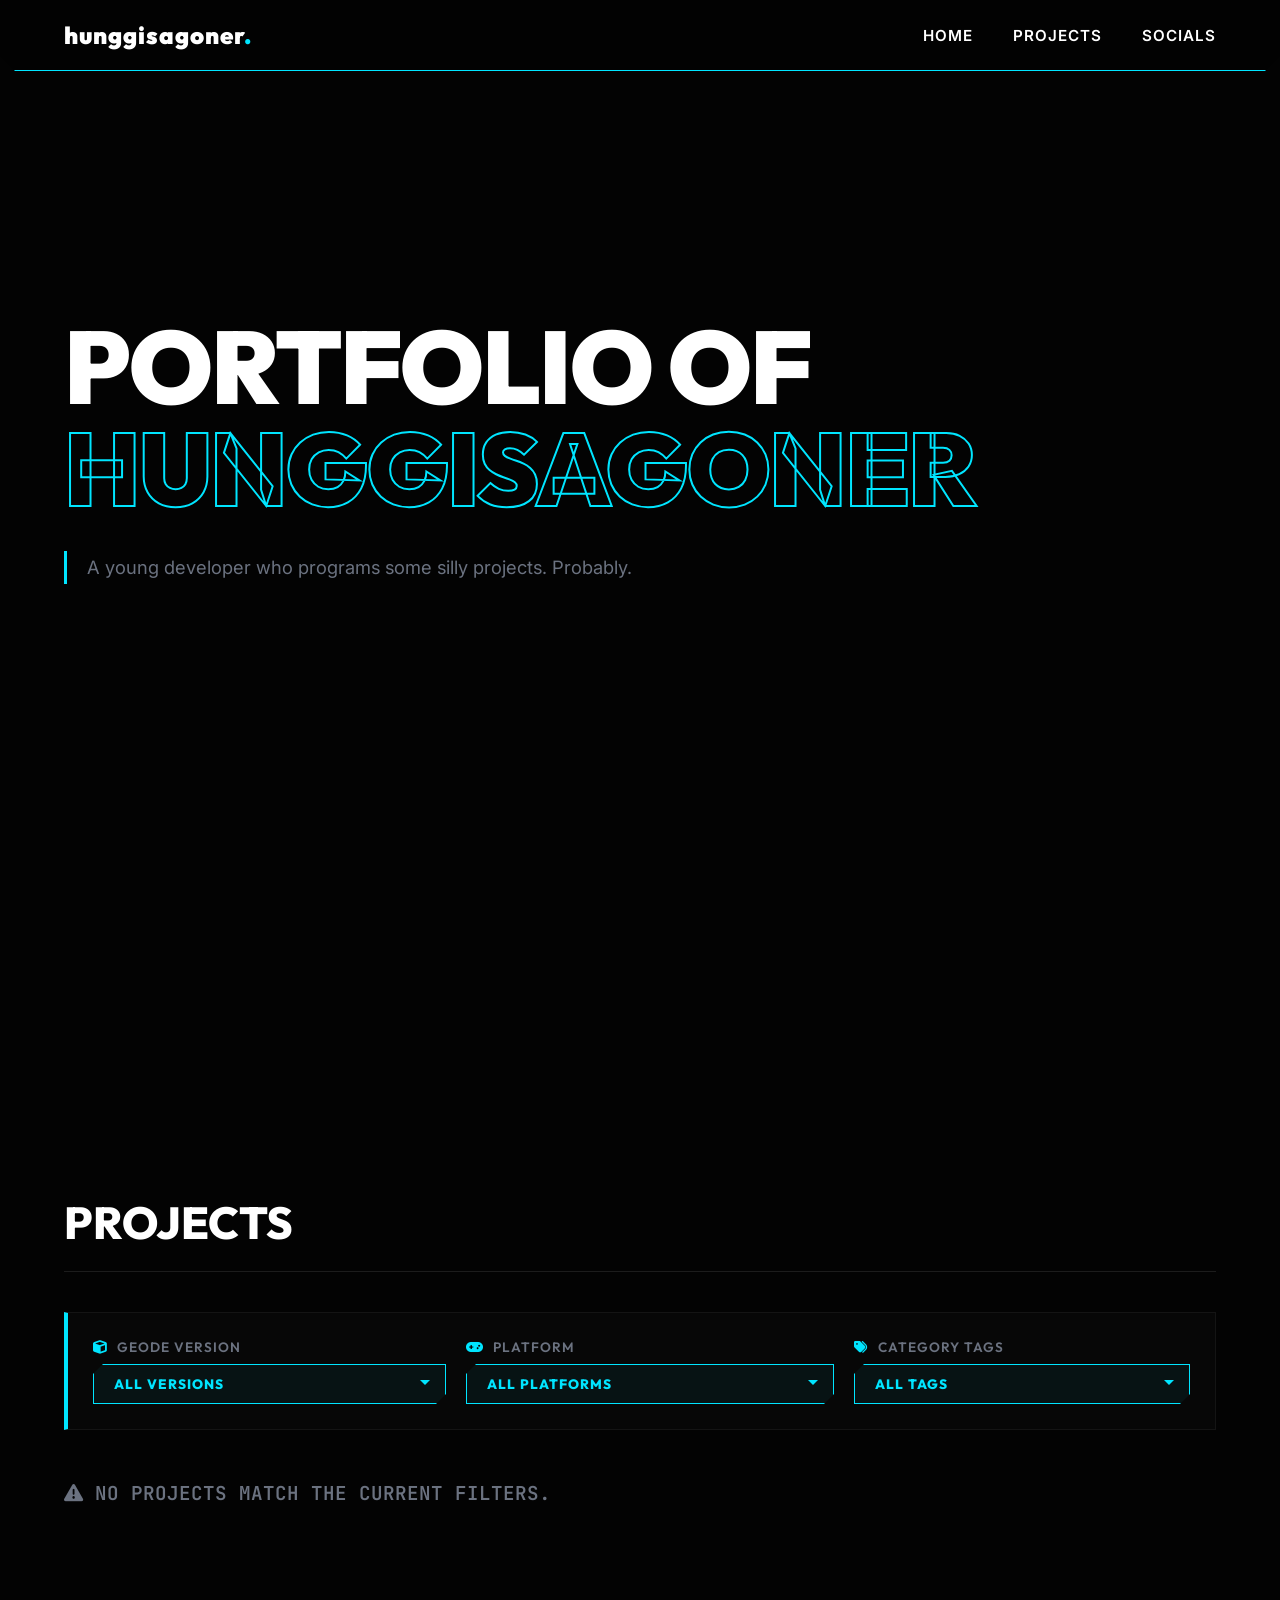
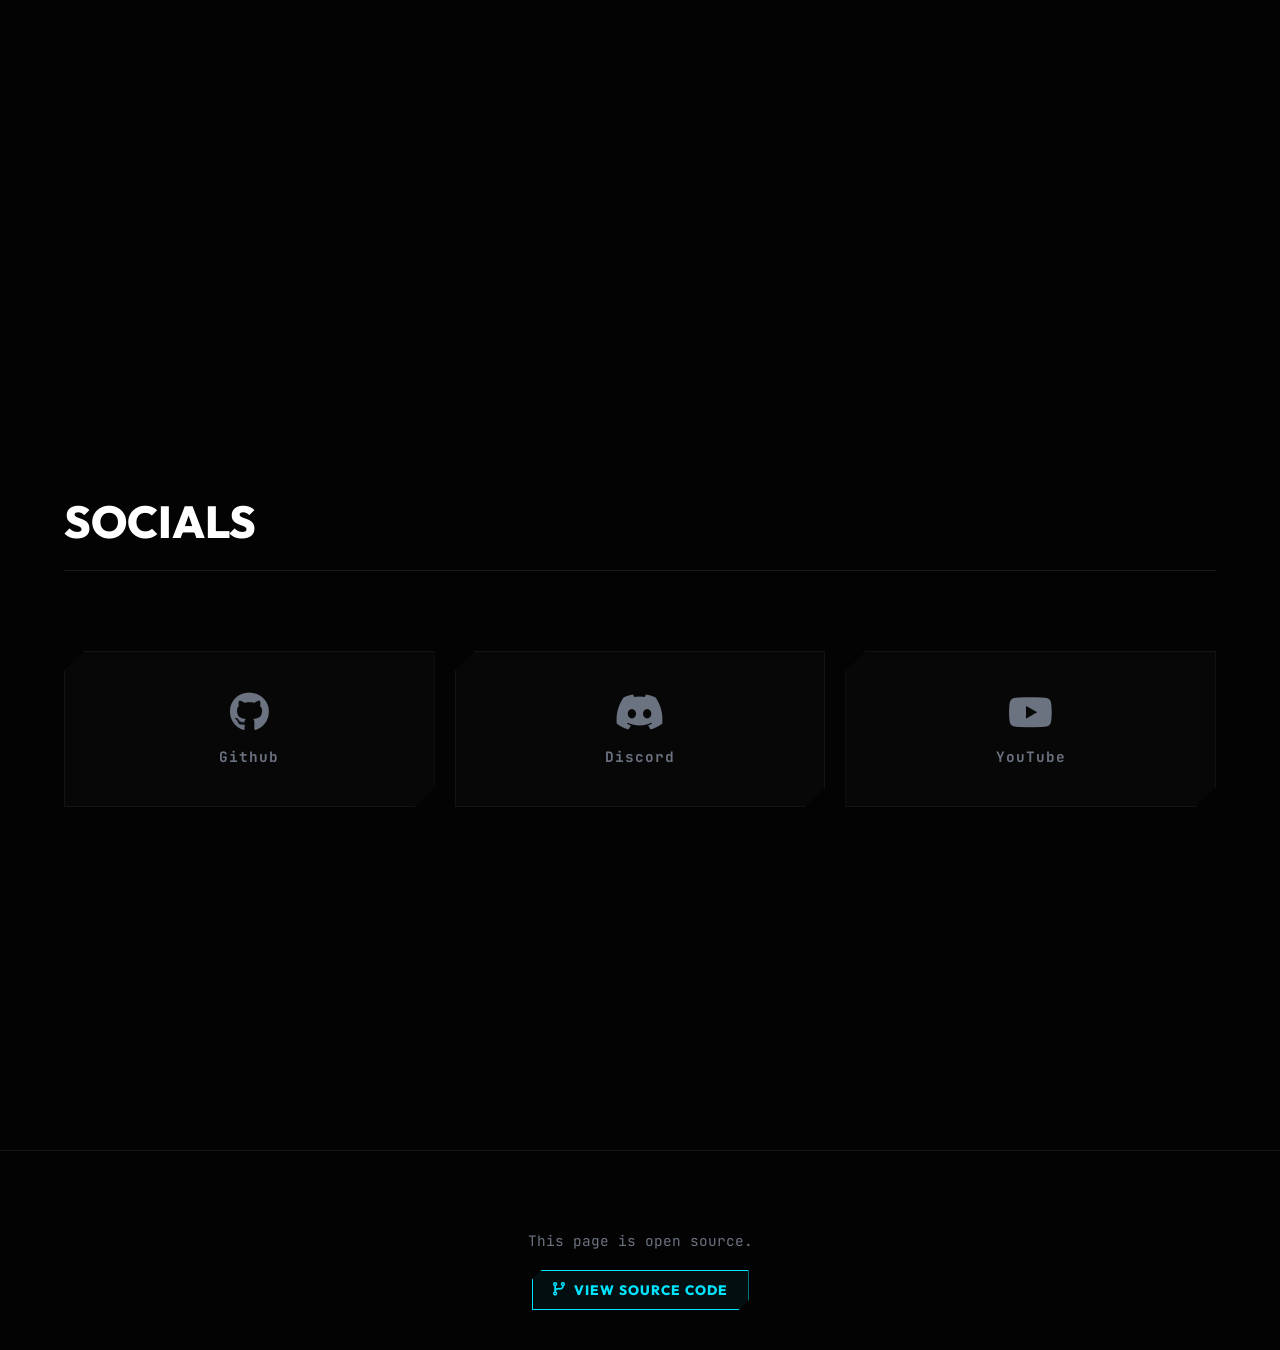
<file: index.html>
<!DOCTYPE html>
<html lang="en">
<head>
    <meta charset="UTF-8">
    <meta name="viewport" content="width=device-width, initial-scale=1.0">
    <meta name="theme-color" content="#030303">
    <title>hunggisagoner's Portfolio</title>
    
    <link href="https://fonts.googleapis.com/css2?family=Inter:wght@400;500;600&family=Outfit:wght@500;700;800;900&family=JetBrains+Mono:wght@400;700&display=swap" rel="stylesheet">
    <link rel="stylesheet" href="https://cdnjs.cloudflare.com/ajax/libs/font-awesome/6.4.0/css/all.min.css">
    <link rel="icon" type="image/png" href="favicon.png">
    <link rel="stylesheet" href="style.css">
</head>
<body>

    <div class="nav-wrapper animate-on-load">
        <nav class="navbar">
            <a href="#" class="brand">hunggisagoner<span>.</span></a>
            <div class="nav-links">
                <a href="#hero">Home</a>
                <a href="#work">Projects</a>
                <a href="#connect">Socials</a>
            </div>
        </nav>
    </div>

    <section id="hero">
        <h1 class="hero-title animate-on-load delay-1">
            Portfolio of
            <span>hunggisagoner</span>
        </h1>
        <p class="hero-subtitle animate-on-load delay-2">A young developer who programs some silly projects. Probably.</p>
    </section>

    <section id="work">
        <h2 class="section-header reveal-on-scroll">Projects</h2>
        
        <div class="filter-container reveal-on-scroll">
            <div class="filter-group">
                <label><i class="fa-solid fa-cube"></i> Geode Version</label>
                <div class="custom-select-wrapper" id="wrap-geode">
                    <select id="filter-geode">
                        <option value="all">All Versions</option>
                    </select>
                </div>
            </div>
            <div class="filter-group">
                <label><i class="fa-solid fa-gamepad"></i> Platform</label>
                <div class="custom-select-wrapper" id="wrap-platform">
                    <select id="filter-platform">
                        <option value="all">All Platforms</option>
                        <option value="win">Windows</option>
                        <option value="mac">macOS</option>
                        <option value="android">Android</option>
                        <option value="ios">iOS</option>
                    </select>
                </div>
            </div>
            <div class="filter-group">
                <label><i class="fa-solid fa-tags"></i> Category Tags</label>
                <div class="custom-select-wrapper" id="wrap-tag">
                    <select id="filter-tag">
                        <option value="all">All Tags</option>
                    </select>
                </div>
            </div>
        </div>

        <div id="mod-container" class="project-list reveal-on-scroll">
            <div class="loading-text"><i class="fa-solid fa-circle-notch fa-spin"></i> Getting datas...</div>
        </div>
    </section>

    <section id="connect">
        <h2 class="section-header reveal-on-scroll">Socials</h2>
        <div class="social-grid reveal-on-scroll">
            <a href="https://github.com/hunggisagoner" target="_blank" class="social-card">
                <i class="fa-brands fa-github"></i>
                <span>Github</span>
            </a>
            <a href="" class="social-card">
                <i class="fa-brands fa-discord"></i>
                <span>Discord</span>
            </a>
            <a href="https://www.youtube.com/@hunggisreal" target="_blank" class="social-card">
                <i class="fa-brands fa-youtube"></i>
                <span>YouTube</span>
            </a>
        </div>
    </section>

    <footer>
        <p style="color: var(--muted); font-size: 0.9rem; font-family: 'JetBrains Mono', monospace; margin-bottom: 20px;">This page is open source.</p>
        <a href="https://github.com/hunggisagoner/portfolio" target="_blank" class="btn-action">
            <i class="fa-solid fa-code-branch"></i>View source code
        </a>
    </footer>

    <div id="cyber-modal-overlay" class="cyber-modal-overlay">
        <div class="cyber-modal">
            <div class="modal-content">
                <i class="fa-solid fa-triangle-exCclamation"></i>
                <span id="modal-msg">Coming soon. Stay tuned!</span>
            </div>
            <button id="modal-ok-btn" class="modal-btn">Acknowledge</button>
        </div>
    </div>
    <script src="script.js"></script>
</body>
</html>
</file>
<file: style.css>
:root {
    --bg-color: #030303;
    --text-main: #ffffff;
    --accent: #00e5ff;
    --accent-glow: rgba(0, 229, 255, 0.2);
    --muted: #6b7280;
    --glass: rgba(255, 255, 255, 0.03);
    --glass-border: rgba(255, 255, 255, 0.08);
    --card-hover: rgba(0, 229, 255, 0.04);
    --danger: #ff003c;
}

* { margin: 0; padding: 0; box-sizing: border-box; scroll-behavior: smooth; }

body {
    font-family: 'Inter', sans-serif; background-color: var(--bg-color);
    color: var(--text-main); overflow-x: hidden; -webkit-font-smoothing: antialiased;
}

::selection { background-color: var(--accent); color: var(--bg-color); }

@keyframes fadeUpIn { 0% { opacity: 0; transform: translateY(30px); } 100% { opacity: 1; transform: translateY(0); } }
.animate-on-load { animation: fadeUpIn 1s cubic-bezier(0.16, 1, 0.3, 1) forwards; opacity: 0; }
.delay-1 { animation-delay: 0.1s; }
.delay-2 { animation-delay: 0.3s; }

.reveal-on-scroll { opacity: 0; transform: translateY(40px); transition: all 0.8s cubic-bezier(0.16, 1, 0.3, 1); }
.reveal-on-scroll.active { opacity: 1; transform: translateY(0); }

.nav-wrapper { position: fixed; top: 0; left: 0; z-index: 1000; display: flex; justify-content: center; width: 100%; pointer-events: none; }
.navbar {
    background: rgba(3, 3, 3, 0.85); backdrop-filter: blur(20px); -webkit-backdrop-filter: blur(20px);
    border-bottom: 1px solid var(--accent); border-radius: 0;
    padding: 20px 5vw; display: flex; justify-content: space-between; align-items: center;
    width: 100%; max-width: 100%; pointer-events: auto; box-shadow: 0 10px 30px rgba(0,0,0,0.8);
    clip-path: polygon(0 0, 100% 0, 100% calc(100% - 15px), calc(100% - 15px) 100%, 15px 100%, 0 calc(100% - 15px));
}

.brand { font-family: 'Outfit', sans-serif; font-size: 1.5rem; font-weight: 900; color: var(--text-main); text-decoration: none; letter-spacing: 1px; }
.brand span { color: var(--accent); }

.nav-links { display: flex; gap: 40px; }
.nav-links a { font-family: 'Inter', sans-serif; font-size: 0.95rem; font-weight: 600; color: var(--text-main); text-decoration: none; text-transform: uppercase; letter-spacing: 1px; transition: color 0.3s; position: relative;}
.nav-links a::after { content: ''; position: absolute; bottom: -5px; left: 0; width: 0; height: 2px; background: var(--accent); transition: width 0.3s ease; }
.nav-links a:hover { color: var(--accent); }
.nav-links a:hover::after { width: 100%; }

section { min-height: 100vh; padding: 150px 5vw; display: flex; flex-direction: column; justify-content: center; max-width: 1400px; margin: 0 auto; }

.hero-title { font-family: 'Outfit', sans-serif; font-size: 8vw; font-weight: 900; line-height: 1; text-transform: uppercase; margin-bottom: 30px; letter-spacing: -2px; }
.hero-title span { color: transparent; -webkit-text-stroke: 2px var(--accent); display: block; }
.hero-subtitle { font-size: 1.15rem; color: var(--muted); max-width: 650px; line-height: 1.8; border-left: 3px solid var(--accent); padding-left: 20px; }

.section-header { font-family: 'Outfit', sans-serif; font-size: 3.5vw; font-weight: 800; text-transform: uppercase; margin-bottom: 40px; padding-bottom: 20px; border-bottom: 1px solid rgba(255,255,255,0.1); }

.filter-container {
    display: flex; gap: 20px; margin-bottom: 50px; flex-wrap: wrap;
    background: rgba(255,255,255,0.02); padding: 25px; border-radius: 0; border: 1px solid rgba(255,255,255,0.05);
    border-left: 4px solid var(--accent); position: relative; z-index: 50;
}

.filter-group { display: flex; flex-direction: column; gap: 8px; flex-grow: 1; min-width: 220px; }
.filter-group label { font-family: 'Outfit', sans-serif; font-size: 0.85rem; font-weight: 600; color: var(--muted); text-transform: uppercase; letter-spacing: 1px; }
.filter-group label i { color: var(--accent); margin-right: 5px; }

.custom-select-wrapper { position: relative; width: 100%; cursor: pointer; }
.custom-select-wrapper select { display: none; } 

.select-selected {
    background: rgba(0, 229, 255, 0.05); color: var(--accent); border: 1px solid var(--accent);
    padding: 10px 35px 10px 20px; font-family: 'Outfit', sans-serif; font-size: 0.85rem; font-weight: 800;
    text-transform: uppercase; letter-spacing: 1px; border-radius: 0;
    clip-path: polygon(10px 0, 100% 0, 100% calc(100% - 10px), calc(100% - 10px) 100%, 0 100%, 0 10px);
    transition: all 0.3s; position: relative; z-index: 1;
}
.select-selected::before {
    content: ''; position: absolute; top: 0; left: 0; width: 100%; height: 100%;
    background: var(--text-main); z-index: -1; transform: scaleX(0); transform-origin: right;
    transition: transform 0.3s cubic-bezier(0.86, 0, 0.07, 1);
}
.select-selected:hover::before { transform: scaleX(1); transform-origin: left; }
.select-selected:hover { color: var(--bg-color); box-shadow: 0 0 15px var(--accent-glow); border-color: transparent; }

.select-selected::after {
    position: absolute; content: ""; top: 15px; right: 15px; width: 0; height: 0;
    border: 5px solid transparent; border-color: var(--accent) transparent transparent transparent; transition: border-color 0.3s;
}
.select-selected:hover::after { border-color: var(--bg-color) transparent transparent transparent; }
.select-selected.select-arrow-active::after { border-color: transparent transparent var(--accent) transparent; top: 10px; }
.select-selected.select-arrow-active:hover::after { border-color: transparent transparent var(--bg-color) transparent; }

.select-items {
    position: absolute; background-color: #080c14; top: 110%; left: 0; right: 0; z-index: 99;
    border: 1px solid var(--accent); border-radius: 0;
    clip-path: polygon(15px 0, 100% 0, 100% calc(100% - 15px), calc(100% - 15px) 100%, 0 100%, 0 15px);
    max-height: 250px; overflow-y: auto; overflow-x: hidden;
}
.select-items::-webkit-scrollbar { width: 5px; }
.select-items::-webkit-scrollbar-track { background: transparent; }
.select-items::-webkit-scrollbar-thumb { background: var(--accent); border-radius: 0; }

.select-items div {
    color: var(--text-main); padding: 10px 20px; font-family: 'Outfit', sans-serif; font-size: 0.85rem; font-weight: 600; text-transform: uppercase; letter-spacing: 1px;
    transition: all 0.3s; border-bottom: 1px solid rgba(255,255,255,0.05); position: relative; z-index: 1;
}
.select-items div:last-child { border-bottom: none; }
.select-items div::before {
    content: ''; position: absolute; top: 0; left: 0; width: 100%; height: 100%;
    background: var(--text-main); z-index: -1; transform: scaleX(0); transform-origin: right;
    transition: transform 0.3s cubic-bezier(0.86, 0, 0.07, 1);
}
.select-items div:hover::before, .same-as-selected::before { transform: scaleX(1); transform-origin: left; }
.select-items div:hover, .same-as-selected { color: var(--bg-color); font-weight: 800; padding-left: 25px; border-color: transparent; }
.select-hide { display: none; }

.project-list { display: flex; flex-direction: column; gap: 20px; position: relative; z-index: 10; }

.project-item { 
    display: flex; justify-content: space-between; align-items: flex-start; padding: 40px 30px; 
    border: 1px solid var(--glass-border); border-radius: 0;
    clip-path: polygon(30px 0, 100% 0, 100% calc(100% - 30px), calc(100% - 30px) 100%, 0 100%, 0 30px);
    background: var(--glass); text-decoration: none; color: var(--text-main); position: relative; transition: all 0.4s ease; 
}
.project-bg-hover { position: absolute; top: 0; left: 0; width: 100%; height: 100%; background: var(--card-hover); border-left: 4px solid var(--accent); z-index: -1; transform: scaleX(0); transform-origin: left; transition: transform 0.4s ease; }
.project-item:hover .project-bg-hover { transform: scaleX(1); }
.project-item:hover { transform: translateY(-5px); border-color: rgba(0, 229, 255, 0.3); box-shadow: 0 10px 30px var(--accent-glow); }
.project-item:hover .project-name { color: var(--accent); }

.project-info { display: flex; flex-direction: column; gap: 15px; max-width: 60%; }

.title-group { display: flex; align-items: center; gap: 20px; }
.mod-logo { width: 70px; height: 70px; background: rgba(0,0,0,0.5); border: 1px solid var(--glass-border); border-radius: 0; clip-path: polygon(10px 0, 100% 0, 100% calc(100% - 10px), calc(100% - 10px) 100%, 0 100%, 0 10px); object-fit: contain; padding: 5px; }
.project-name { font-family: 'Outfit', sans-serif; font-size: 3rem; font-weight: 800; line-height: 1; transition: color 0.4s; }

.project-desc { font-size: 1rem; color: var(--muted); line-height: 1.6; }

.project-tags { display: flex; gap: 10px; flex-wrap: wrap; margin-top: 10px; }
.tag { display: flex; align-items: center; gap: 5px; font-size: 0.8rem; font-weight: 600; text-transform: lowercase; padding: 4px 12px; border-radius: 0; clip-path: polygon(8px 0, 100% 0, 100% calc(100% - 8px), calc(100% - 8px) 100%, 0 100%, 0 8px); background: var(--accent-glow); color: var(--accent); border: 1px solid rgba(0, 229, 255, 0.3); font-family: 'Outfit', sans-serif;}

.download-count { display: inline-flex; align-items: center; gap: 8px; margin-top: 15px; font-family: 'Outfit', sans-serif; font-size: 1rem; font-weight: 700; color: var(--accent); background: rgba(0, 229, 255, 0.05); padding: 8px 15px; border-left: 3px solid var(--accent); }
.dl-number-wrapper { display: inline-grid; overflow: hidden; vertical-align: bottom; height: 1.2rem; }
.dl-number-wrapper > span { grid-area: 1/1; transition: transform 0.5s cubic-bezier(0.16, 1, 0.3, 1), opacity 0.5s; display: flex; align-items: center; }
.dl-old { transform: translateY(0); opacity: 1; }
.dl-new { transform: translateY(-100%); opacity: 0; }
.dl-number-wrapper.animate-slide .dl-old { transform: translateY(100%); opacity: 0; }
.dl-number-wrapper.animate-slide .dl-new { transform: translateY(0); opacity: 1; }

.meta-data { display: flex; flex-direction: column; justify-content: space-between; align-items: flex-end; width: 40%; text-align: right; border-left: 1px solid var(--glass-border); padding-left: 30px; }
.meta-block { display: flex; flex-direction: column; align-items: flex-end; }
.meta-title { font-family: 'Outfit', sans-serif; font-size: 0.85rem; font-weight: 700; margin-bottom: 8px; text-transform: uppercase; letter-spacing: 1px; color: var(--muted); }
.meta-value { font-size: 1.2rem; font-weight: 600; font-family: 'Outfit', sans-serif; }

.geode-badge { font-family: 'Outfit', sans-serif; font-size: 0.95rem; font-weight: 700; color: var(--accent); background: rgba(0, 229, 255, 0.05); padding: 4px 12px; border-left: 3px solid var(--accent); text-transform: uppercase; letter-spacing: 1px; }

.platform-grid { display: grid; grid-template-columns: 1fr 1fr; gap: 8px; width: 100%; max-width: 250px; align-items: start; }
.badge { font-size: 0.75rem; font-weight: 600; padding: 6px 10px; border-radius: 0; clip-path: polygon(6px 0, 100% 0, 100% calc(100% - 6px), calc(100% - 6px) 100%, 0 100%, 0 6px); text-transform: uppercase; letter-spacing: 0.5px; text-align: center; height: max-content; display: flex; align-items: center; justify-content: center; gap: 6px;}
.badge.supported { background: rgba(0, 229, 255, 0.1); color: var(--accent); border: 1px solid rgba(0, 229, 255, 0.3); }
.badge.unsupported { background: rgba(255, 255, 255, 0.03); color: #4b5563; border: 1px solid rgba(255, 255, 255, 0.08); }

.action-links { display: flex; gap: 15px; margin-top: 20px; opacity: 0; transform: translateY(10px); transition: all 0.4s ease; }
.project-item:hover .action-links { opacity: 1; transform: translateY(0); }

.btn-action {
    position: relative; display: inline-flex; align-items: center; justify-content: center; gap: 8px;
    font-family: 'Outfit', sans-serif; font-size: 0.85rem; font-weight: 800; 
    padding: 10px 20px; text-transform: uppercase; text-decoration: none; border-radius: 0;
    background: rgba(0, 229, 255, 0.05); border: 1px solid var(--accent); color: var(--accent); 
    letter-spacing: 1px; clip-path: polygon(10px 0, 100% 0, 100% calc(100% - 10px), calc(100% - 10px) 100%, 0 100%, 0 10px);
    transition: all 0.3s; z-index: 1; cursor: pointer;
}
.btn-action::before {
    content: ''; position: absolute; top: 0; left: 0; width: 100%; height: 100%;
    background: var(--text-main); z-index: -1; transform: scaleX(0); transform-origin: right;
    transition: transform 0.3s cubic-bezier(0.86, 0, 0.07, 1);
}
.btn-action:hover::before { transform: scaleX(1); transform-origin: left; }
.btn-action:hover { color: var(--bg-color); box-shadow: 0 0 15px var(--accent-glow); border-color: transparent; }

.loading-text { font-size: 1.2rem; font-weight: 600; color: var(--accent); animation: pulseOpacity 1.5s infinite alternate; font-family: 'JetBrains Mono', monospace;}
@keyframes pulseOpacity { 0% { opacity: 0.4; } 100% { opacity: 1; } }

.social-grid { display: grid; grid-template-columns: repeat(auto-fit, minmax(250px, 1fr)); gap: 20px; margin-top: 40px; }
.social-card {
    display: flex; flex-direction: column; align-items: center; justify-content: center; gap: 15px;
    padding: 40px 20px; background: rgba(255,255,255,0.02); border: 1px solid rgba(255,255,255,0.05); border-radius: 0;
    text-decoration: none; color: var(--text-main); transition: all 0.3s;
    position: relative; overflow: hidden;
    clip-path: polygon(20px 0, 100% 0, 100% calc(100% - 20px), calc(100% - 20px) 100%, 0 100%, 0 20px);
}
.social-card i { font-size: 2.5rem; color: var(--muted); transition: color 0.3s; }
.social-card span { font-family: 'JetBrains Mono', monospace; font-size: 0.9rem; font-weight: 700; letter-spacing: 1px; color: var(--muted); transition: color 0.3s; }
.social-card::after {
    content: ''; position: absolute; top: 0; left: 0; width: 100%; height: 100%;
    background: var(--accent); opacity: 0; transition: opacity 0.3s; z-index: -1;
    clip-path: polygon(0 0, 100% 0, 100% 10px, 0 10px); 
}
.social-card:hover { border-color: var(--accent); background: rgba(0, 229, 255, 0.05); transform: translateY(-5px); box-shadow: 0 10px 20px var(--accent-glow); }
.social-card:hover i, .social-card:hover span { color: var(--accent); }
.social-card:hover::after { opacity: 1; animation: cyber-glitch 0.2s infinite; }
@keyframes cyber-glitch {
    0% { clip-path: polygon(0 0, 100% 0, 100% 5px, 0 5px); }
    50% { clip-path: polygon(0 50%, 100% 50%, 100% 55%, 0 55%); }
    100% { clip-path: polygon(0 100%, 100% 100%, 100% 95%, 0 95%); }
}

footer { padding: 80px 5vw 40px; border-top: 1px solid var(--glass-border); margin-top: 50px; text-align: center; display: flex; flex-direction: column; align-items: center;}

.cyber-modal-overlay {
    position: fixed;
    top: 0; left: 0; width: 100vw; height: 100vh;
    background: rgba(3, 3, 3, 0.85);
    backdrop-filter: blur(5px);
    -webkit-backdrop-filter: blur(5px);
    z-index: 10000;
    display: flex;
    justify-content: center;
    align-items: center;
    opacity: 0;
    pointer-events: none;
    transition: opacity 0.3s ease;
}

.cyber-modal-overlay.show {
    opacity: 1;
    pointer-events: auto;
}

.cyber-modal {
    background: rgba(10, 10, 10, 0.95);
    border: 1px solid var(--accent);
    border-left: 4px solid var(--danger);
    padding: 40px 50px;
    display: flex;
    flex-direction: column;
    align-items: center;
    gap: 30px;
    clip-path: polygon(0 0, 100% 0, 100% calc(100% - 20px), calc(100% - 20px) 100%, 0 100%);
    box-shadow: 0 0 40px rgba(255, 0, 60, 0.2);
    transform: translateY(30px) scale(0.95);
    transition: all 0.4s cubic-bezier(0.175, 0.885, 0.32, 1.275);
}

.cyber-modal-overlay.show .cyber-modal {
    transform: translateY(0) scale(1);
}

.modal-content {
    display: flex; align-items: center; gap: 20px;
    font-family: 'JetBrains Mono', monospace; font-size: 1.2rem; font-weight: 700; color: var(--text-main);
}

.modal-content i { 
    color: var(--danger); font-size: 2.5rem; 
    animation: blink 0.5s infinite alternate; 
}

.modal-content span { 
    text-shadow: 2px 0 var(--danger), -2px 0 var(--accent); 
    animation: text-flicker 3s infinite;
    letter-spacing: 2px;
}

@keyframes text-flicker {
    0%, 19%, 21%, 23%, 25%, 54%, 56%, 100% { text-shadow: 2px 0 var(--danger), -2px 0 var(--accent); transform: skew(0deg); }
    20% { text-shadow: -2px 0 var(--danger), 2px 0 var(--accent); transform: skew(-1deg); }
    55% { text-shadow: 3px 0 var(--danger), -3px 0 var(--accent); transform: skew(1deg); }
}

.modal-btn {
    background: rgba(255, 0, 60, 0.1);
    color: var(--danger);
    border: 1px solid var(--danger);
    font-family: 'Outfit', sans-serif;
    font-size: 1rem;
    font-weight: 800;
    padding: 12px 50px;
    text-transform: uppercase;
    letter-spacing: 2px;
    clip-path: polygon(10px 0, 100% 0, 100% calc(100% - 10px), calc(100% - 10px) 100%, 0 100%, 0 10px);
    transition: all 0.3s;
    cursor: pointer;
}

.modal-btn:hover {
    background: var(--danger);
    color: var(--bg-color);
    box-shadow: 0 0 25px rgba(255, 0, 60, 0.5);
    transform: scale(1.05);
}

@media screen and (max-width: 900px) {
    .navbar { padding: 15px 25px; }
    .nav-links { display: none; }
    .hero-title { font-size: 12vw; }
    .filter-container { flex-direction: column; }
    .project-item { flex-direction: column; align-items: flex-start; gap: 30px; padding: 25px; }
    .project-info { max-width: 100%; }
    .meta-data { align-items: flex-start; text-align: left; width: 100%; border-left: none; padding-left: 0; border-top: 1px solid var(--glass-border); padding-top: 20px; }
    .meta-block { align-items: flex-start; width: 100%; }
    .action-links { opacity: 1; transform: translateY(0); }
}
</file>
